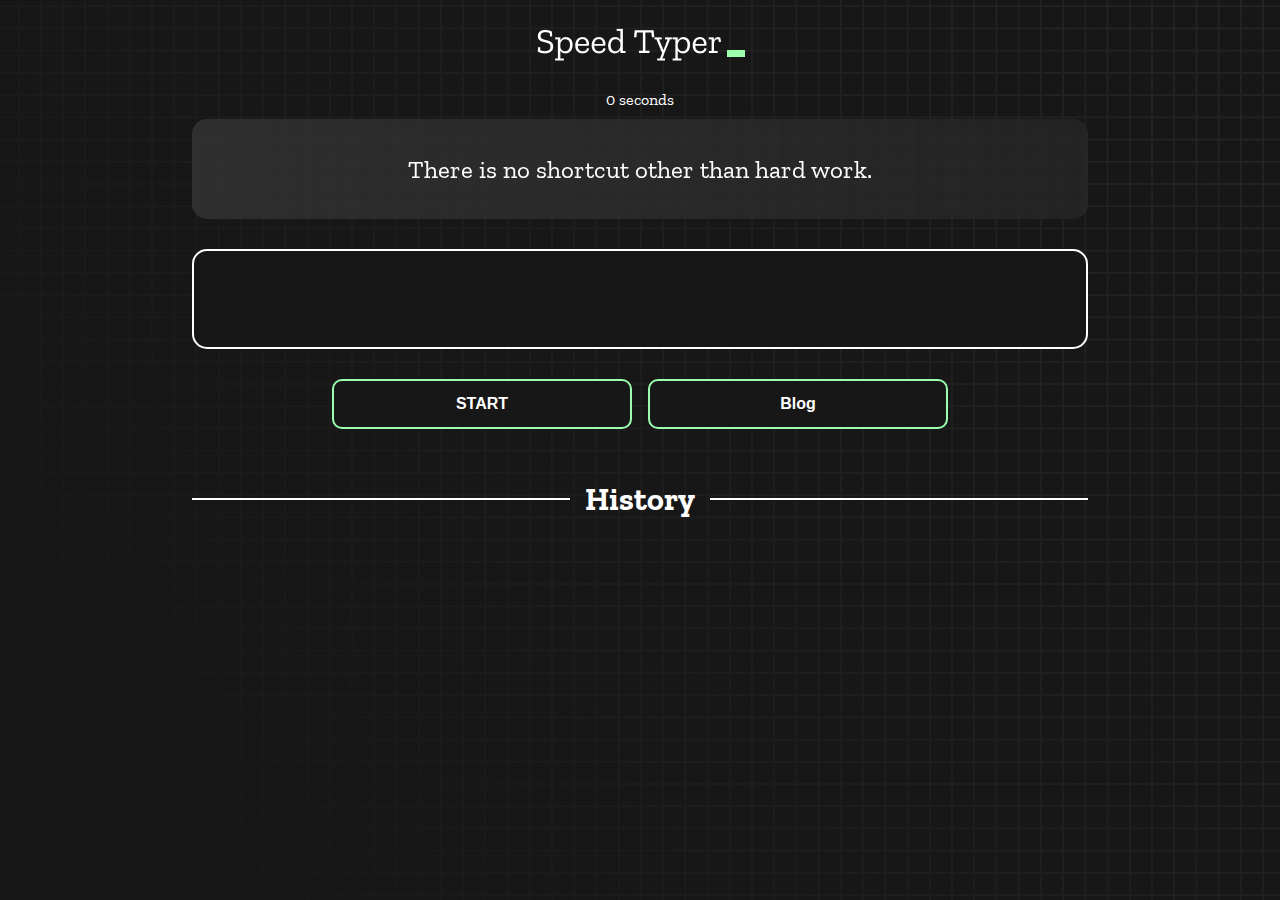
<file: index.html>
<!DOCTYPE html>
<html lang="en">
  <head>
    <meta charset="UTF-8" />
    <meta http-equiv="X-UA-Compatible" content="IE=edge" />
    <meta name="viewport" content="width=device-width, initial-scale=1.0" />
    <title>Speed Monster</title>
    <link rel="stylesheet" href="styles.css" />
    <link rel="preconnect" href="https://fonts.googleapis.com" />
    <link rel="preconnect" href="https://fonts.gstatic.com" crossorigin />
    <link
      href="https://fonts.googleapis.com/css2?family=Zilla+Slab:wght@300;400;500&display=swap"
      rel="stylesheet"
    />
  </head>
  <body>
    <h1 class="title"><img src="./logo.png" /></h1>
    <div id="show-time">0 seconds</div>

    <div class="box-container">
      <div id="question"></div>

      <div id="display" class="inactive"></div>

      <div class="buttons">
        <button id="start">START</button> &nbsp;&nbsp;&nbsp;&nbsp;
        <button onclick="window.location.href = 'blog.html'">Blog</button>
      </div>
  

      <div class="divider-container">
        <div class="line"></div>
        <h1 class="title2">History</h1>
        <div class="line"></div>
      </div>
      <div id="histories"></div>
    </div>

    <div id="countdown"></div>
    <div id="modal-background" class="hidden"></div>
    <div id="result" class="hidden"></div>

    <script src="./history.js"></script>
    <script src="./script.js"></script>
  </body>
</html>
</file>
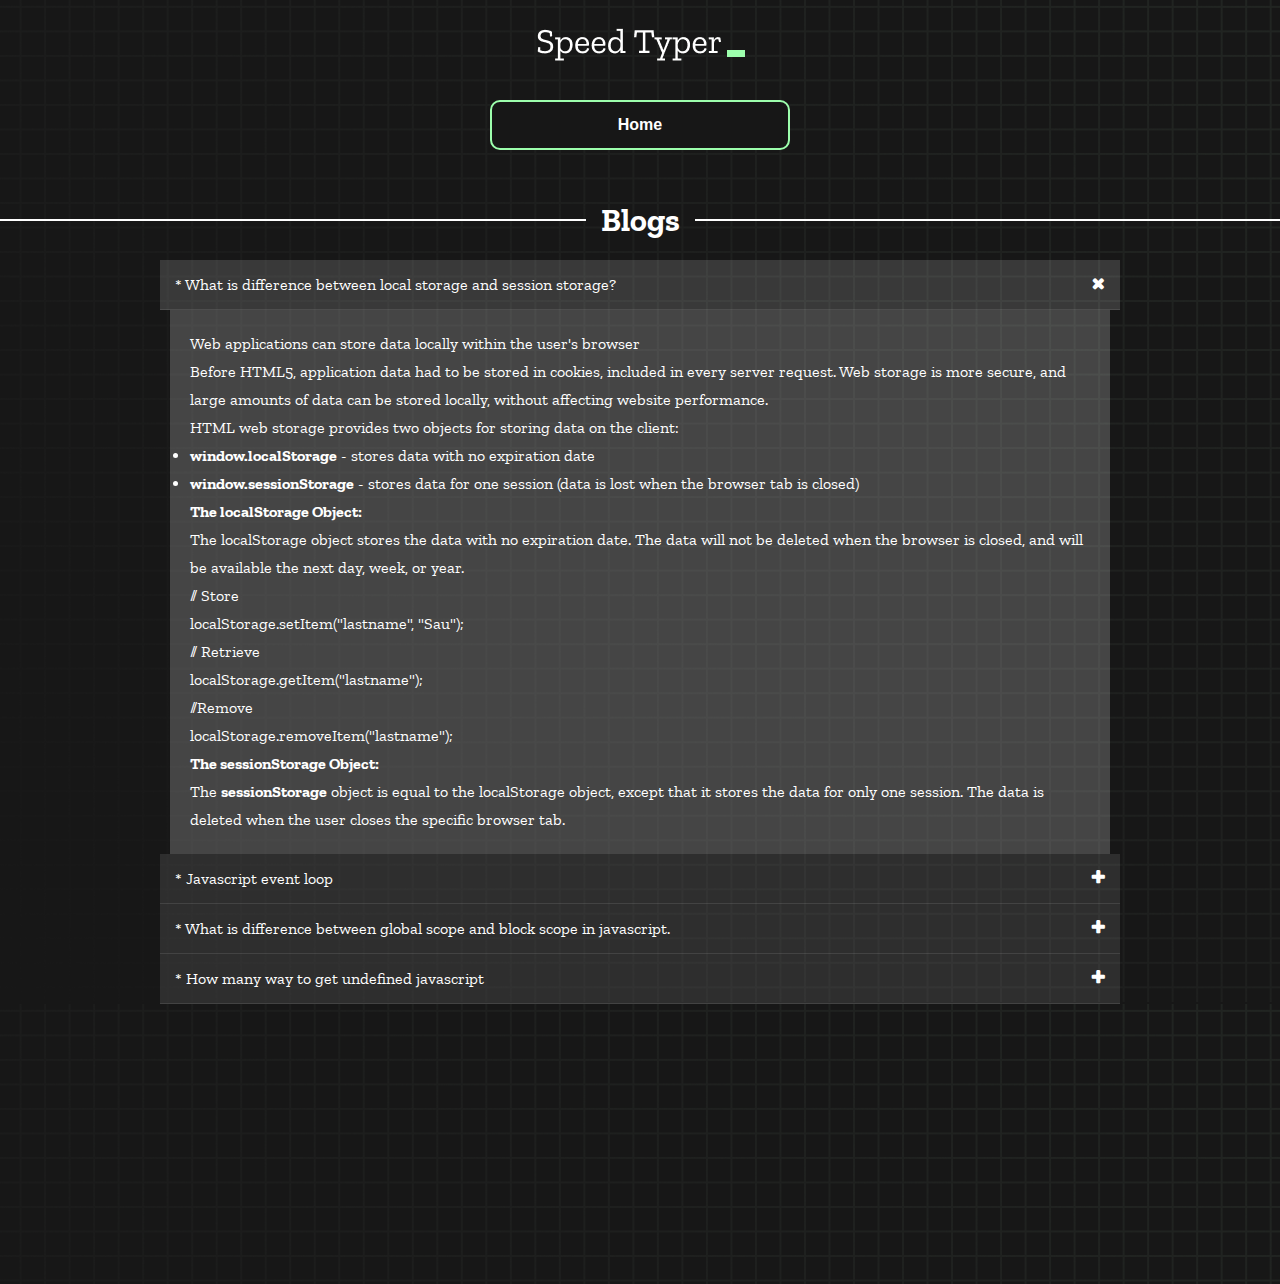
<file: blog.html>
<!DOCTYPE html>
<html lang="en">

<head>
  <meta charset="UTF-8" />
  <meta http-equiv="X-UA-Compatible" content="IE=edge" />
  <meta name="viewport" content="width=device-width, initial-scale=1.0" />
  <title>Speed Monster</title>
  <link rel="stylesheet" href="styles.css" />
  <link rel="preconnect" href="https://fonts.googleapis.com" />
  <link rel="preconnect" href="https://fonts.gstatic.com" crossorigin />
  <link rel="stylesheet" href="https://maxcdn.bootstrapcdn.com/font-awesome/4.7.0/css/font-awesome.min.css" />
  <link href="https://fonts.googleapis.com/css2?family=Zilla+Slab:wght@300;400;500&display=swap" rel="stylesheet" />
</head>

<body>
  <h1 class="title"><img src="./logo.png" /></h1>
  <div class="buttons">
    <button onclick="window.location.href = 'index.html'">Home</button>
  </div>
  <div class="divider-container">
    <div class="line"></div>
    <h1 class="title2">Blogs</h1>
    <div class="line"></div>
  </div>


  <div>
    <div class="acc-kontainer">
      <div>
        <input type="radio" name="acc" id="acc1" checked>
        <label for="acc1">* What is difference between local storage and session storage? </label>
        <div class="acc-body">
          <p>Web applications can store data locally within the user's browser</p>
          <p>Before HTML5, application data had to be stored in cookies, included in every server request. Web storage
            is more secure, and large amounts of data can be stored locally, without affecting website performance.</p>
          <p>HTML web storage provides two objects for storing data on the client:</p>
          <ul>
            <li><b>window.localStorage</b> - stores data with no expiration date</li>
            <li><b>window.sessionStorage</b> - stores data for one session (data is lost when the browser tab is closed)
            </li>
          </ul>
          <p><b>The localStorage Object:</b></p>
          <p>The localStorage object stores the data with no expiration date. The data will not be deleted when the
            browser is closed, and will be available the next day, week, or year.</p>
          <p>// Store <br>
            localStorage.setItem("lastname", "Sau");</p>
          <p>// Retrieve
            <br>
            localStorage.getItem("lastname");
          </p>
          <p>//Remove
            <br>
            localStorage.removeItem("lastname");
          </p>
          <p><b>The sessionStorage Object:</b></p>
          <p>The <b>sessionStorage</b> object is equal to the localStorage object, except that it stores the data for
            only one session. The data is deleted when the user closes the specific browser tab.</p>
        </div>
      </div>
      <div>
        <input type="radio" name="acc" id="acc2">
        <label for="acc2">* Javascript event loop</label>
        <div class="acc-body">
          <p>Event loop basically is a result of event driven programming.
            Theoretically, event driven programming is application flow control that is based on events or change in
            state.

            In JavaScript, this is implemented using a central mechanism which listens for events and calls a callback
            function associated with it, whenever such event is triggered.</p>
<p>An event loop is often times the “main” of a program that handles events. If you have written a program you know that it will exit when it is done. Programs that run indefinitely like UI applications, video games, web servers, etc will have some form of an event loop. They can come in different flavors such as being a polling loop (check if there is an event every time it loops) or it can be handled via blocks and something triggers it to come and do it's job.</p>
        </div>
      </div>
      <div>
        <input type="radio" name="acc" id="acc3">
        <label for="acc3">* What is difference between global scope and block scope in javascript.</label>
        <div class="acc-body">
    <p>This is slowly changing, as more developers adopt the ES6 standard of using ‘let’ (and ‘const’) instead of ‘var’.

      A variables declared ‘var’ is scoped to the function where it is declared (and child functions). Variables declared ‘var’ outside a function are essentially global, as all code on that page (even in other  tags) can access it.
      
      A variable declared ‘let’ (new in ES6 aka ECMAScript 2015) is scoped to the block where it is declared (and child blocks). A “block” is any code enclosed in { braces } . So a variable could be scoped to a FOR loop, or an ELSE statement, or a function, or a SWITCH statement, or even just arbitrary { code } in the middle of your function, without a conditional or loop or any other reason for the braces.
      
      (For completeness, ‘const’ scope is also block-based, same as ‘let’.)</p>
        </div>
      </div>    
      <div>    
        <input type="radio" name="acc" id="acc4">
        <label for="acc4">* How many way to get undefined javascript</label>
        <div class="acc-body">
         <p>An undeclared variable is a when you use a variable without “declaring” it with the keywords: “var”, “let”, or “const”</p>
         <p>An undefined variable is a variable that is declared but has been assigned no value.</p>
         <p>Another term you may see is to “initialize” a variable. That is when a variable is assigned a value.</p>
         <p>It can be done during creation: var x = 1 //declared and initialized</p>
         <p>or at a later time after declaration:</p>
         <p><pre>var x; // declare 
          somecode() 
          x = 1 // intialize </pre></p>
          <p>An example</p>
          <p><pre>console.log(x) // error. X is not declared at all. </pre></p>
        </div>
      </div>
    </div>
  </div>




  <script src="./history.js"></script>
  <script src="./script.js"></script>
</body>

</html>
</file>
<file: styles.css>
* {
  padding: 0;
  margin: 0;
  box-sizing: border-box;
}

body {
  background-image: url("./bg.png");
  background-size: cover;
  background-position: left top;
  font-family: "Zilla Slab", serif;
}

.box-container {
  width: 70%;
  margin: 0 auto;
}

#question {
  height: 100px;
  display: flex;
  align-items: center;
  justify-content: center;
  color: white;
  font-size: 25px;
  border-radius: 15px;
  background: rgb(255, 255, 255);
  background: linear-gradient(
    92.49deg,
    rgba(255, 255, 255, 0.1) 0.18%,
    rgba(255, 255, 255, 0.05) 99.85%
  );
  backdrop-filter: blur(5px);
  margin-bottom: 30px;
}

#display {
  height: 100px;
  display: flex;
  flex-wrap: wrap;
  align-items: center;
  padding-left: 5rem;
  color: white;
  font-size: 32px;
  background-color: #171717;
  border: 2px solid #9dffad;
  border-radius: 15px;
}

#countdown {
  position: fixed;
  height: 100vh;
  width: 100vw;
  background-color: rgba(0, 0, 0, 0.8);
  top: 0;
  left: 0;
  display: flex;
  align-items: center;
  justify-content: center;
  font-size: 3rem;
  color: white;
  display: none;
}
#result {
  position: fixed;
  top: 38%; 
  left: 53%;
  transform: translate(-50%, -50%);
  height: 250px;
  width: 400px;
  background-color: #171717;
  border-radius: 15px;
  border: 2px solid #9dffad;
  color: white;
  text-align: center;
  padding: 2rem;
}
#show-time{
  text-align: center;
  color: white;
  margin: 10px 0;
}

.green {
  color: #9dffad;
}
.red {
  color: #eb6565;
}
.bold {
  font-weight: 700;
}
.inactive {
  border: 2px solid white !important;
}
.hidden {
  display: none;
}
.title {
  text-align: center;
  color: white;
  margin: 20px 0;
}

.divider-container {
  height: 80px;
  display: flex;
  justify-content: center;
  align-items: center;
  gap: 15px;
  margin: 0 auto;
}

.line {
  height: 2px;
  background: white;
  width: 100%;
}

.title2 {
  color: white;
  display: block;
}

.buttons {
  display: flex;
  justify-content: center;
  margin: 30px 0;
}
button {
  padding: 10px 20px;
  border: none;
  font-size: 16px;
  font-weight: bold;
  width: 300px;
  height: 50px;
  color: white;
  background-color: #171717;
  border-radius: 10px;
  border: 2px solid #9dffad;
  cursor: pointer;
}

#histories {
/*   display: flex;
  flex-wrap: wrap;
  justify-content: space-around; */
  display: grid;
    grid-template-columns: repeat(3, 1fr);
    grid-gap: 15px;
    margin-bottom: 50px;
}
@media (max-width: 690px) {
  #histories {
    /*   display: flex;
      flex-wrap: wrap;
      justify-content: space-around; */
      display: grid;
        grid-template-columns: repeat(1, 1fr);
        grid-gap: 15px;
    }
}

.card {
  width: 100%;
  height: 100%;
  padding: 50px;
  display: flex;
  flex-direction: column;
  justify-content: space-between;
  align-items: center;
  padding: 20px 30px;
  color: white;
  border-radius: 15px;
  background: rgb(255, 255, 255);
  background: linear-gradient(
    92.49deg,
    rgba(255, 255, 255, 0.1) 0.18%,
    rgba(255, 255, 255, 0.05) 99.85%
  );
  backdrop-filter: blur(5px);
  margin-bottom: 30px;
  text-align: center;
}

#modal-background {
  background: rgb(255, 255, 255);
  background: linear-gradient(
    92.49deg,
    rgba(255, 255, 255, 0.1) 0.18%,
    rgba(255, 255, 255, 0.05) 99.85%
  );
  backdrop-filter: blur(5px);
  height: 100vh;
  width: 100%;
  position: fixed;
  top: 0;
}

@media only screen and (max-width: 700px) {
  .box-container {
    padding: 0 20px;
    width: 100%;
  }
  .card {
    flex-direction: column;
  }
}



/*--------Accordion-------*/
.acc-kontainer {
  width: 75%;
  margin: auto;
}
.acc-kontainer .acc-body {
  width: 98%;
  width: calc(100% - 20px);
  margin: 0 auto;
  height: 0;
  color: rgba(0, 0, 0, 0);;
  background-color: rgba(255, 255, 255, 0.2);
  line-height: 28px;
  padding: 0 20px;
  box-sizing: border-box;
  transition: 0.5s;
}

.acc-kontainer label {
  cursor: pointer;
  background-color: rgba(255, 255, 255, 0.1);
  border-bottom: 1px solid rgba(255, 255, 255, 0.1);
  display: block;
  padding: 15px;
  width: 100%;
  color: #fff;
  font-weight: 400;
  box-sizing: border-box;
  z-index: 100;
}

.acc-kontainer input{
  display: none;
}

.acc-kontainer label:before {
  font-family: 'FontAwesome';
  content: '\f067';
  font-weight: bolder;
  float: right;
}

.acc-kontainer input:checked+label {
  background-color: rgba(255, 255, 255, 0.15);
}

.acc-kontainer input:checked+label:before {
  font-family: 'FontAwesome';
  content: '\f00d';
  transition: 0.5s;
}

.acc-kontainer input:checked~.acc-body {
  height: auto;
  color: #fff;
  font-size: 16px;
  padding: 20px;
  transition: 0.5s;
}
</file>
